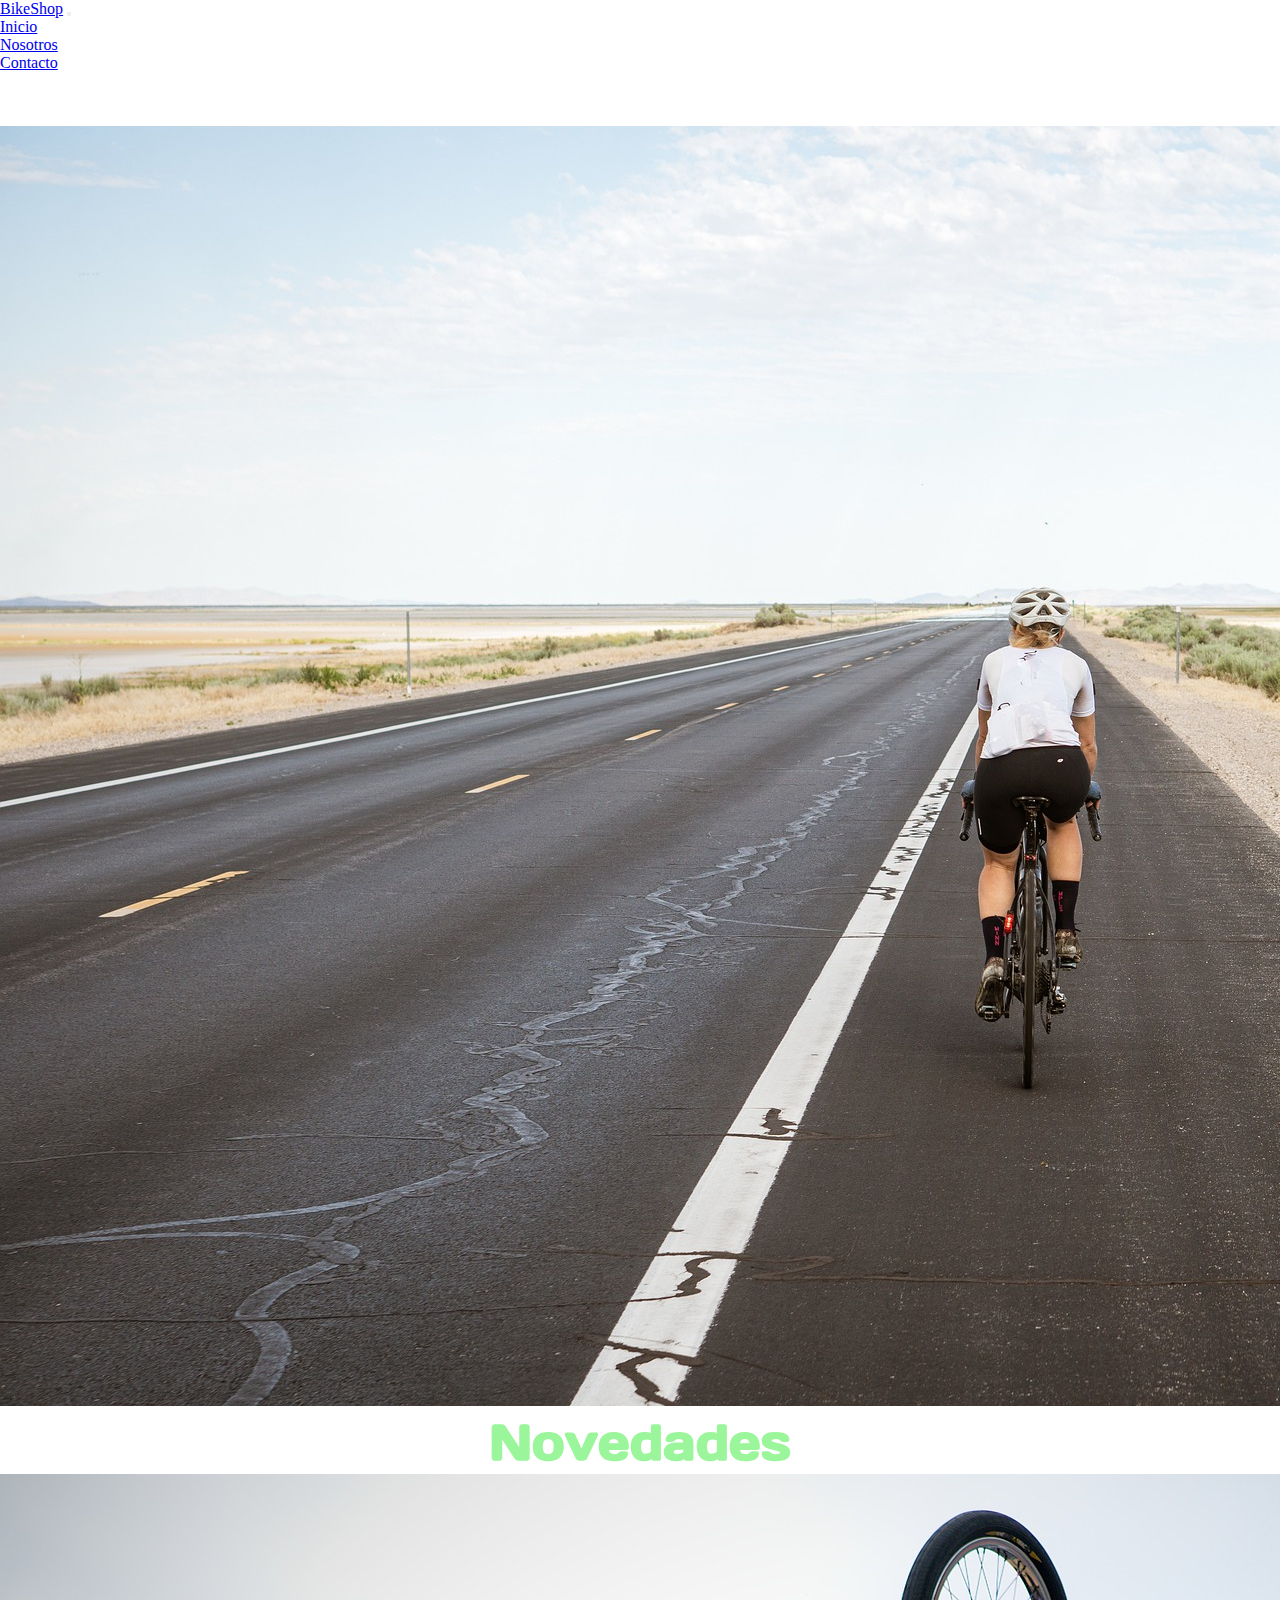
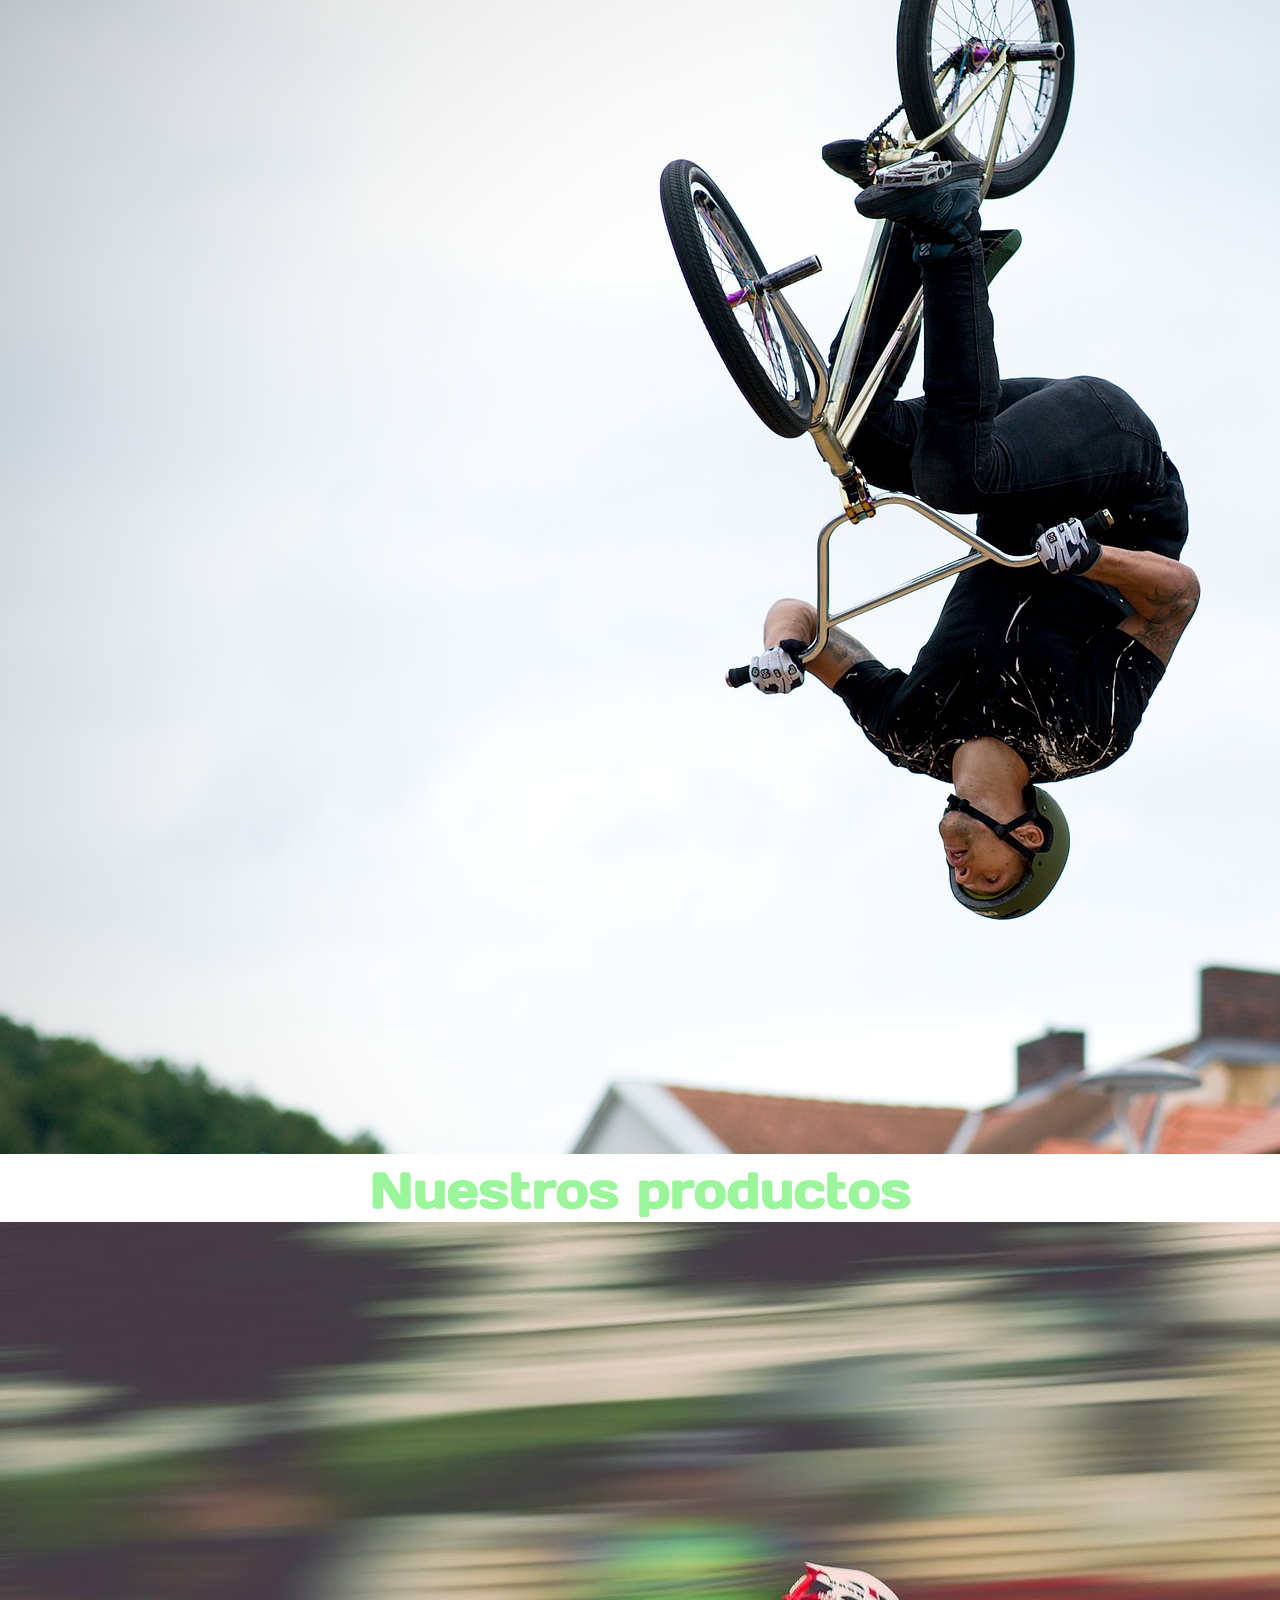
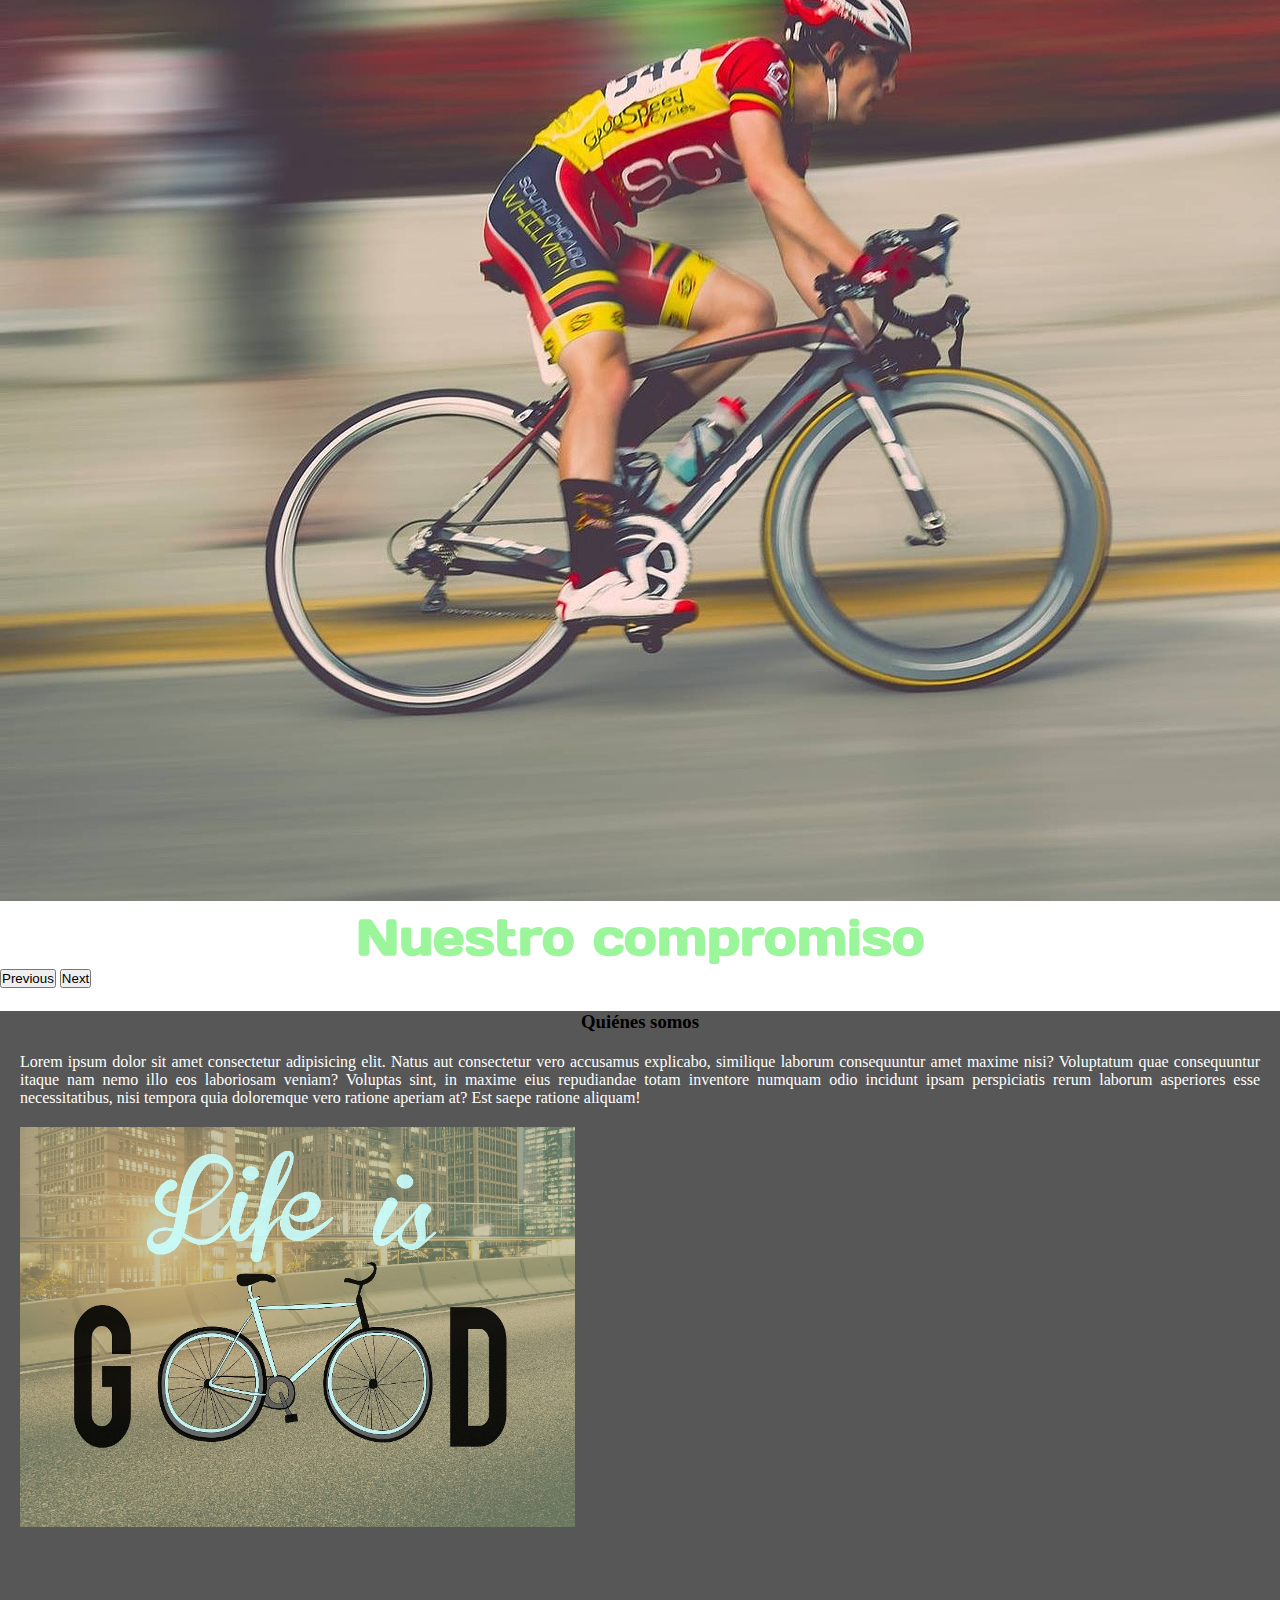
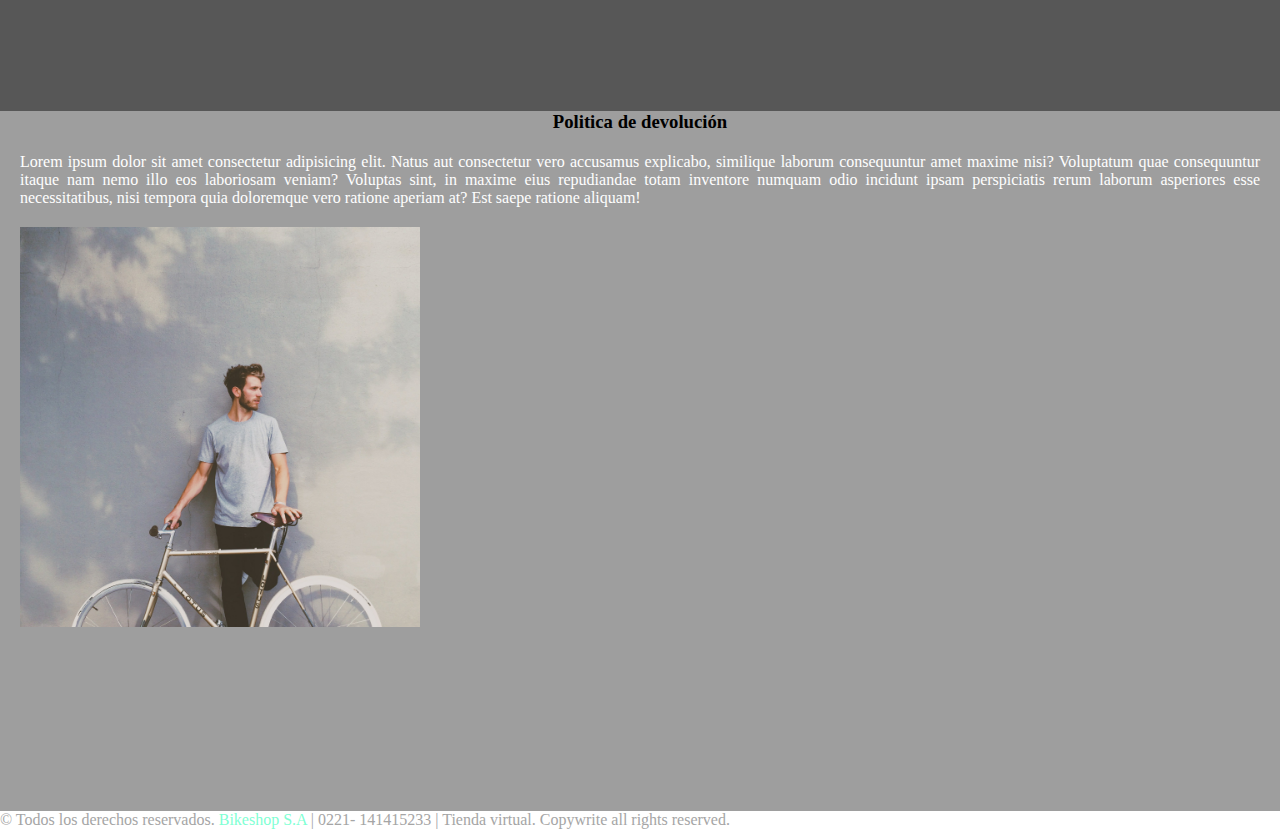
<file: index.html>
<!DOCTYPE html>
<html lang="es">

<head>
  <meta charset="UTF-8">
  <meta http-equiv="X-UA-Compatible" content="IE=edge">
  <meta name="viewport" content="width=device-width, initial-scale=1.0">
  <title>Inicio</title>
  <link rel="stylesheet" href="https://cdn.jsdelivr.net/npm/bootstrap@4.6.1/dist/css/bootstrap.min.css"
    integrity="sha384-zCbKRCUGaJDkqS1kPbPd7TveP5iyJE0EjAuZQTgFLD2ylzuqKfdKlfG/eSrtxUkn" crossorigin="anonymous">
  <link rel="stylesheet" href="./css/estilos.css">
</head>

<body>

  <!-- Navbar Inicio -->
  <nav class="navbar navbar-expand-md bg-dark navbar-dark">
    <!-- Brand -->
    <a class="navbar-brand" href="#">BikeShop</a>

    <!-- Toggler/collapsibe Button -->
    <button class="navbar-toggler" type="button" data-toggle="collapse" data-target="#collapsibleNavbar">
      <span class="navbar-toggler-icon"></span>
    </button>

    <!-- Navbar links -->
    <div class="collapse navbar-collapse" id="collapsibleNavbar">
      <ul class="navbar-nav">
        <li class="nav-item">
          <a class="nav-link" href="#">Inicio</a>
        </li>
        <li class="nav-item">
          <a class="nav-link" href="./secciones/nosotros.html">Nosotros</a>
        </li>
        <li class="nav-item">
          <a class="nav-link" href="./secciones/contacto.html">Contacto</a>
        </li>
      </ul>
    </div>
  </nav>
  <!-- Navbar Fin -->


  <!-- Carousel Inicio -->
  <div id="carouselExampleCaptions" class="carousel slide" data-ride="carousel">
    <ol class="carousel-indicators">
      <li data-target="#carouselExampleCaptions" data-slide-to="0" class="active"></li>
      <li data-target="#carouselExampleCaptions" data-slide-to="1"></li>
      <li data-target="#carouselExampleCaptions" data-slide-to="2"></li>
    </ol>
    <div class="carousel-inner">
      <div class="carousel-item active">
        <img src="./img/item1.jpg" class="d-block w-100" alt="...">
        <div class="carousel-caption d-none d-md-block">
          <h5>Novedades</h5>
        </div>
      </div>
      <div class="carousel-item">
        <img src="./img/item3.jpg" class="d-block w-100" alt="...">
        <div class="carousel-caption d-none d-md-block">
          <h5>Nuestros productos</h5>
        </div>
      </div>
      <div class="carousel-item">
        <img src="./img/item5.jpg" class="d-block w-100" alt="...">
        <div class="carousel-caption d-none d-md-block">
          <h5>Nuestro compromiso</h5>
        </div>
      </div>
    </div>
    <button class="carousel-control-prev" type="button" data-target="#carouselExampleCaptions" data-slide="prev">
      <span class="carousel-control-prev-icon" aria-hidden="true"></span>
      <span class="sr-only">Previous</span>
    </button>
    <button class="carousel-control-next" type="button" data-target="#carouselExampleCaptions" data-slide="next">
      <span class="carousel-control-next-icon" aria-hidden="true"></span>
      <span class="sr-only">Next</span>
    </button>
  </div>
  </div>
  <div class="container-fluid bg-dark">
    <div class="row">
      <h2 class="bg-dark col-12">ENVIOS A TODO EL PAIS</h2>
      <div class="m-left col-xs-12 col-md-6">
        <h3>Quiénes somos</h3>
        <p>Lorem ipsum dolor sit amet consectetur adipisicing elit. Natus aut consectetur vero accusamus explicabo,
          similique laborum consequuntur amet maxime nisi? Voluptatum quae consequuntur itaque nam nemo illo eos
          laboriosam veniam?
          Voluptas sint, in maxime eius repudiandae totam inventore numquam odio incidunt ipsam perspiciatis rerum
          laborum asperiores esse necessitatibus, nisi tempora quia doloremque vero ratione aperiam at? Est saepe
          ratione aliquam!
      
        </p>
        <img class="imgthumb"src="./img/itemxx.jpg" class="img-thumbnail" alt="...">
      </div>
      <div class="m-right col-xs-12 col-md-6">
        <h3>Politica de devolución</h3>
        <p>Lorem ipsum dolor sit amet consectetur adipisicing elit. Natus aut consectetur vero accusamus explicabo,
          similique laborum consequuntur amet maxime nisi? Voluptatum quae consequuntur itaque nam nemo illo eos
          laboriosam veniam?
          Voluptas sint, in maxime eius repudiandae totam inventore numquam odio incidunt ipsam perspiciatis rerum
          laborum asperiores esse necessitatibus, nisi tempora quia doloremque vero ratione aperiam at? Est saepe
          ratione aliquam!
          
        
        </p>
        <img class="imgthumb"src="./img/item4.jpg" class="img-thumbnail" alt="...">
      </div>


    </div>
    <footer class="footer">
      <p>© Todos los derechos reservados. <span class="footer-span">Bikeshop S.A</span> | 0221-
        141415233 | Tienda virtual. Copywrite all rights reserved.
      </p>
    </footer>

  </div>













  <script src="https://cdn.jsdelivr.net/npm/jquery@3.5.1/dist/jquery.slim.min.js"
    integrity="sha384-DfXdz2htPH0lsSSs5nCTpuj/zy4C+OGpamoFVy38MVBnE+IbbVYUew+OrCXaRkfj" crossorigin="anonymous">
  </script>
  <script src="https://cdn.jsdelivr.net/npm/popper.js@1.16.1/dist/umd/popper.min.js"
    integrity="sha384-9/reFTGAW83EW2RDu2S0VKaIzap3H66lZH81PoYlFhbGU+6BZp6G7niu735Sk7lN" crossorigin="anonymous">
  </script>
  <script src="https://cdn.jsdelivr.net/npm/bootstrap@4.6.1/dist/js/bootstrap.min.js"
    integrity="sha384-VHvPCCyXqtD5DqJeNxl2dtTyhF78xXNXdkwX1CZeRusQfRKp+tA7hAShOK/B/fQ2" crossorigin="anonymous">
  </script>
</body>

</html>
</file>
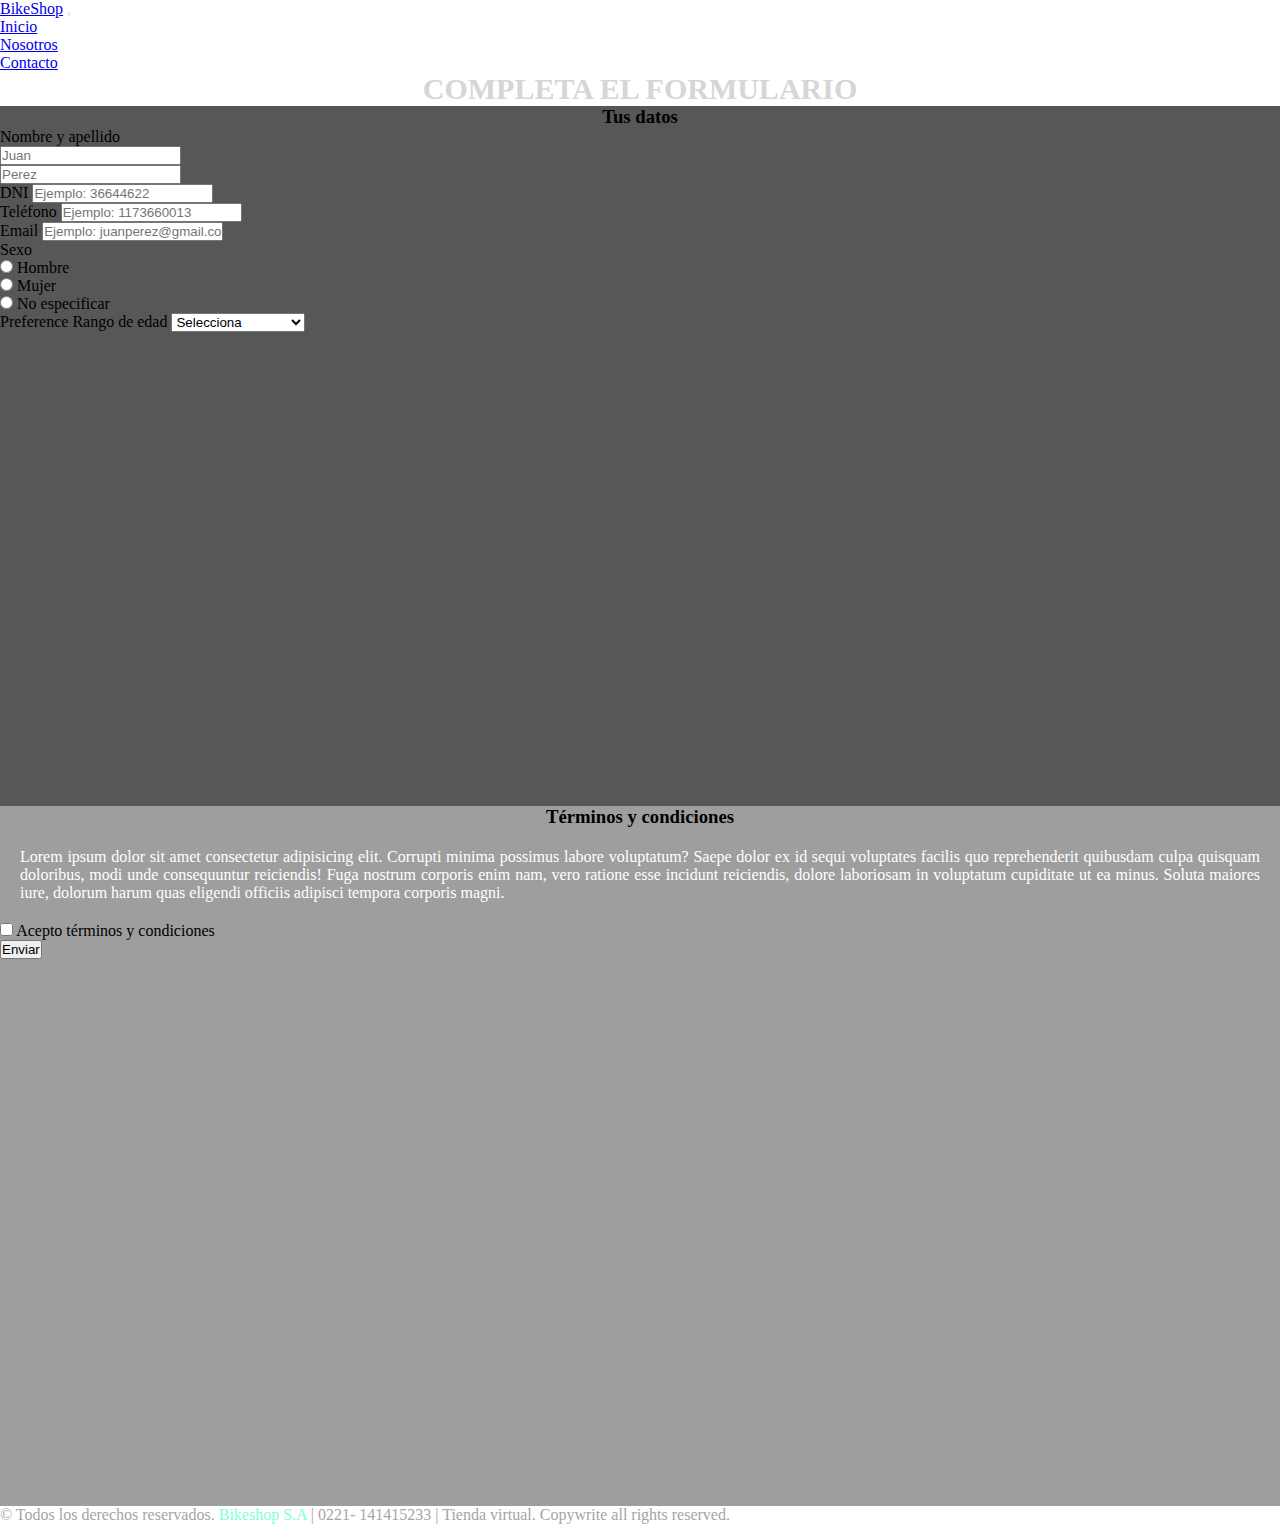
<file: secciones/contacto.html>
<!DOCTYPE html>
<html lang="es">

<head>
    <meta charset="UTF-8">
    <meta http-equiv="X-UA-Compatible" content="IE=edge">
    <meta name="viewport" content="width=device-width, initial-scale=1.0">
    <title>Contacto</title>
    <link rel="stylesheet" href="https://cdn.jsdelivr.net/npm/bootstrap@4.6.1/dist/css/bootstrap.min.css"
        integrity="sha384-zCbKRCUGaJDkqS1kPbPd7TveP5iyJE0EjAuZQTgFLD2ylzuqKfdKlfG/eSrtxUkn" crossorigin="anonymous">
    <link rel="stylesheet" href="../css/estilos.css">
</head>

<body>

    <!-- Navbar Inicio -->
    <nav class="navbar navbar-expand-md bg-dark navbar-dark">
        <!-- Brand -->
        <a class="navbar-brand" href="#">BikeShop</a>

        <!-- Toggler/collapsibe Button -->
        <button class="navbar-toggler" type="button" data-toggle="collapse" data-target="#collapsibleNavbar">
            <span class="navbar-toggler-icon"></span>
        </button>

        <!-- Navbar links -->
        <div class="collapse navbar-collapse" id="collapsibleNavbar">
            <ul class="navbar-nav">
                <li class="nav-item">
                    <a class="nav-link" href="../index.html">Inicio</a>
                </li>
                <li class="nav-item">
                    <a class="nav-link" href="nosotros.html">Nosotros</a>
                </li>
                <li class="nav-item">
                    <a class="nav-link" href="#">Contacto</a>
                </li>
            </ul>
        </div>
    </nav>
    <!-- Navbar Fin -->
    
    
   
    <div class="container-fluid bg-dark">
        <div class="row">
            <h4 class="bg-dark col-12">COMPLETA EL FORMULARIO</h4>
            <div class="m-left col-xs-12 col-md-8">
            <h3>Tus datos</h3>
            <form>
                <form>
                    <label for="formGroupExampleInput">Nombre y apellido</label>
                    <div class="row">
                      <div class="col">
                        <input type="text" class="form-control" placeholder="Juan">
                      </div>
                      <div class="col">
                        <input type="text" class="form-control" placeholder="Perez">
                      </div>
                    </div>
                  </form>
                <div class="form-group">
                  <label for="formGroupExampleInput">DNI</label>
                  <input type="text" class="form-control" id="formGroupExampleInput" placeholder="Ejemplo: 36644622">
                </div>
                <div class="form-group">
                  <label for="formGroupExampleInput2">Teléfono</label>
                  <input type="text" class="form-control" id="formGroupExampleInput2" placeholder="Ejemplo: 1173660013">
                </div>
                <div class="form-group">
                    <label for="formGroupExampleInput2">Email</label>
                    <input type="text" class="form-control" id="formGroupExampleInput2" placeholder="Ejemplo: juanperez@gmail.com">
                  </div>
                <label for="formGroupExampleInput">Sexo</label>
                <div class="custom-control custom-radio">
                    <input type="radio" id="customRadio1" name="customRadio" class="custom-control-input">
                    <label class="custom-control-label" for="customRadio1">Hombre</label>
                  </div>
                  <div class="custom-control custom-radio">
                    <input type="radio" id="customRadio2" name="customRadio" class="custom-control-input">
                    <label class="custom-control-label" for="customRadio2">Mujer</label>
                  </div>
                  <div class="custom-control custom-radio">
                    <input type="radio" id="customRadio3" name="customRadio" class="custom-control-input">
                    <label class="custom-control-label" for="customRadio3">No especificar</label>
                  </div>
                  <form>
                    <div class="form-row align-items-center">
                      <div class="col-auto my-1">
                        <label class="mr-sm-2 sr-only" for="inlineFormCustomSelect">Preference</label>
                        <label for="formGroupExampleInput">Rango de edad</label>
                        <select class="custom-select mr-sm-2" id="inlineFormCustomSelect">
                          <option selected>Selecciona</option>
                          <option value="1">Menor de 18 años</option>
                          <option value="2">Entre 18 y 50 años</option>
                          <option value="3">Mayor de 50 años</option>
                        </select>
                      </div>
                      <div class="col-auto my-1">
                        
                      </div>
                     
                    </div>
                  </form>
              </form>
              
              
        </div>
            <div class="m-right col-xs-12 col-md-4">
                <h3>Términos y condiciones</h3>
            <p>Lorem ipsum dolor sit amet consectetur adipisicing elit. Corrupti minima possimus labore voluptatum? Saepe dolor ex id sequi voluptates facilis quo reprehenderit quibusdam culpa quisquam doloribus, modi unde consequuntur reiciendis!
            Fuga nostrum corporis enim nam, vero ratione esse incidunt reiciendis, dolore laboriosam in voluptatum cupiditate ut ea minus. Soluta maiores iure, dolorum harum quas eligendi officiis adipisci tempora corporis magni.
           
             
            </p>
            <div class="custom-control custom-checkbox mr-sm-2">
                <input type="checkbox" class="custom-control-input" id="customControlAutosizing">
                <label class="custom-control-label" for="customControlAutosizing">Acepto términos y condiciones</label>
              </div>
              <div class="col-auto my-1">
                <button type="submit" class="btn btn-primary">Enviar</button>
              </div>
            </div>


        </div>
        <footer class="footer">
			<p>© Todos los derechos reservados. <span class="footer-span">Bikeshop S.A</span> | 0221-
				141415233 | Tienda virtual. Copywrite all rights reserved.
			</p>
		</footer>

    </div>













    <script src="https://cdn.jsdelivr.net/npm/jquery@3.5.1/dist/jquery.slim.min.js"
        integrity="sha384-DfXdz2htPH0lsSSs5nCTpuj/zy4C+OGpamoFVy38MVBnE+IbbVYUew+OrCXaRkfj" crossorigin="anonymous">
    </script>
    <script src="https://cdn.jsdelivr.net/npm/popper.js@1.16.1/dist/umd/popper.min.js"
        integrity="sha384-9/reFTGAW83EW2RDu2S0VKaIzap3H66lZH81PoYlFhbGU+6BZp6G7niu735Sk7lN" crossorigin="anonymous">
    </script>
    <script src="https://cdn.jsdelivr.net/npm/bootstrap@4.6.1/dist/js/bootstrap.min.js"
        integrity="sha384-VHvPCCyXqtD5DqJeNxl2dtTyhF78xXNXdkwX1CZeRusQfRKp+tA7hAShOK/B/fQ2" crossorigin="anonymous">
    </script>
</body>

</html>
</file>
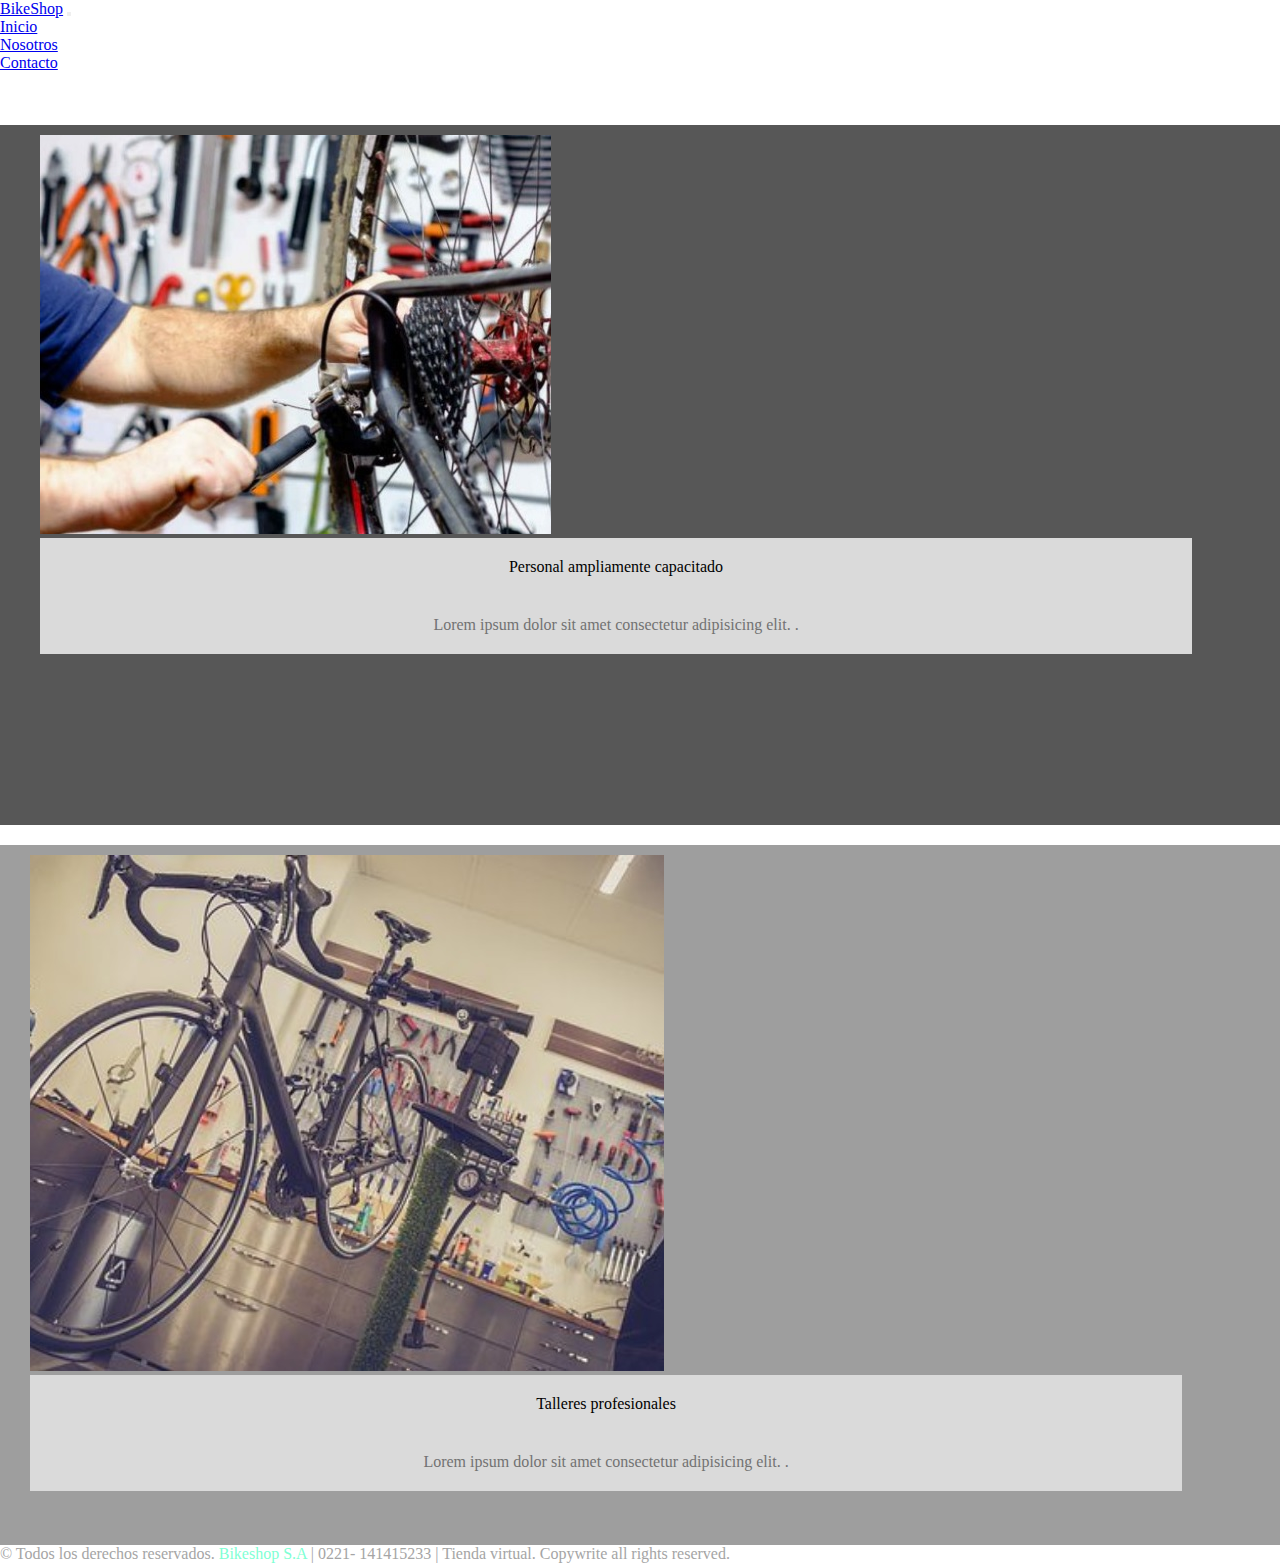
<file: secciones/nosotros.html>
<!DOCTYPE html>
<html lang="es">

<head>
    <meta charset="UTF-8">
    <meta http-equiv="X-UA-Compatible" content="IE=edge">
    <meta name="viewport" content="width=device-width, initial-scale=1.0">
    <title>Nosotros</title>
    <link rel="stylesheet" href="https://cdn.jsdelivr.net/npm/bootstrap@4.6.1/dist/css/bootstrap.min.css"
        integrity="sha384-zCbKRCUGaJDkqS1kPbPd7TveP5iyJE0EjAuZQTgFLD2ylzuqKfdKlfG/eSrtxUkn" crossorigin="anonymous">
    <link rel="stylesheet" href="../css/estilos.css">
</head>

<body>

    <!-- Navbar Inicio -->
    <nav class="navbar navbar-expand-md bg-dark navbar-dark">
        <!-- Brand -->
        <a class="navbar-brand" href="#">BikeShop</a>

        <!-- Toggler/collapsibe Button -->
        <button class="navbar-toggler" type="button" data-toggle="collapse" data-target="#collapsibleNavbar">
            <span class="navbar-toggler-icon"></span>
        </button>

        <!-- Navbar links -->
        <div class="collapse navbar-collapse" id="collapsibleNavbar">
            <ul class="navbar-nav">
                <li class="nav-item">
                    <a class="nav-link" href="../index.html">Inicio</a>
                </li>
                <li class="nav-item">
                    <a class="nav-link" href="#">Nosotros</a>
                </li>
                <li class="nav-item">
                    <a class="nav-link" href="contacto.html">Contacto</a>
                </li>
            </ul>
        </div>
    </nav>
    <!-- Navbar Fin -->



    <div class="container-fluid bg-dark">
        <div class="row">
            <h2 class="bg-dark col-12">NOSOTROS</h2>
            <div class="m-left col-xs-12 col-md-6">
                <div class="card" style="width: 90%;">
                    <img src="../img/repbici1.jpg" class="card-img-top" alt="...">
                    <div class="card-body">
                        <p class="card-text">Personal ampliamente capacitado</p>
                        <p> <span class="spanbody">Lorem ipsum dolor sit amet consectetur adipisicing elit. .</span> 
                            
                          </p>
                    </div>
                </div>
            </div>
            <div class="m-right col-xs-12 col-md-6">
                <div class="card" style="width: 90%;">
                    <img src="../img/repbici2.jpg" class="card-img-top" alt="...">
                    <div class="card-body">
                        <p class="card-text">Talleres profesionales</p>
                        <p> <span class="spanbody">Lorem ipsum dolor sit amet consectetur adipisicing elit.
                            .</span> 
                            
                          </p>
                    </div>
                </div>
            </div>


        </div>
        <footer class="footer">
            <p>© Todos los derechos reservados. <span class="footer-span">Bikeshop S.A</span> | 0221-
                141415233 | Tienda virtual. Copywrite all rights reserved.
            </p>
        </footer>

    </div>













    <script src="https://cdn.jsdelivr.net/npm/jquery@3.5.1/dist/jquery.slim.min.js"
        integrity="sha384-DfXdz2htPH0lsSSs5nCTpuj/zy4C+OGpamoFVy38MVBnE+IbbVYUew+OrCXaRkfj" crossorigin="anonymous">
    </script>
    <script src="https://cdn.jsdelivr.net/npm/popper.js@1.16.1/dist/umd/popper.min.js"
        integrity="sha384-9/reFTGAW83EW2RDu2S0VKaIzap3H66lZH81PoYlFhbGU+6BZp6G7niu735Sk7lN" crossorigin="anonymous">
    </script>
    <script src="https://cdn.jsdelivr.net/npm/bootstrap@4.6.1/dist/js/bootstrap.min.js"
        integrity="sha384-VHvPCCyXqtD5DqJeNxl2dtTyhF78xXNXdkwX1CZeRusQfRKp+tA7hAShOK/B/fQ2" crossorigin="anonymous">
    </script>
</body>

</html>
</file>
<file: css/estilos.css>
@import url('https://fonts.googleapis.com/css2?family=Days+One&family=Merriweather+Sans&family=Oswald&family=Pathway+Gothic+One&family=Poppins:wght@400;700&family=Ramabhadra&family=Sawarabi+Gothic&display=swap');

*{
    margin:0px;
    padding:0px;
}

h5{
    color: rgb(155, 245, 155);
    font-family: 'Days One', sans-serif;
    font-size: 50px;
    text-align: center;
}
.sec{
   width:100% ;
   height: 100%;
} 
.carousel-inner{
    background-size:cover;
    background-position-y: 60%;
    
}
h2{
    color: white;
    text-align: center;
    text-transform: uppercase;
    font-size:20px;
    margin-bottom: 0px;

}
h4{
    font-size: 30px;
    text-align:center;
    color: rgb(214, 214, 214);
}
.m-left{
    height: 700px;
    background-color: rgb(87, 87, 87);
    align-self: center;
}
.m-right{
    height: 700px;
    background-color: rgb(158, 158, 158);

}
.m-left h3{
    text-align: center;
}

.m-left p{
   color: white;
    padding:20px;
    text-align:justify;
}
.m-right p{
   color: white;
    padding:20px;
    text-align:justify;
}
.m-right h3{
    text-align: center;
}
.m-left .card{
    color: white;
     padding:10px;
     margin:30px;
 
    
    
}
.m-right .card{
    color: white;
     padding:10px;
     margin:20px;
  
   
    
}
.card-body{
    background-color: rgb(218, 218, 218);
}
.card-body p{
    color: black;
    justify-content: center;
    text-align:center;
    padding:20px;
    justify-items: center;
}
.footer{
    margin: 0px
}
.footer p{
    margin:0px;
    color: rgb(165, 165, 165);
}
.footer span{
    color: aquamarine;
}
.card-body .spanbody{
    color:rgb(114, 114, 114)
}
.imgthumb{
    height: 250px;
    /* min-width: 20px; */
    max-width:100%;
    padding-left: 20px;
  
    
}
@media only screen and (min-width: 200px) and (max-width: 479px) {
    .imgthumb{
        height: 280px;
        /* min-width: 20px; */
        max-width:100%;
        padding-left: 20px;
    }
}
@media only screen and (min-width: 480px) and (max-width: 760px) {
    .imgthumb{
        height: 380px;
        /* min-width: 20px; */
        max-width:100%;
        padding-left: 20px;
    }
}
@media only screen and (min-width: 1080px) and (max-width: 1380px) {
    .imgthumb{
        height: 400px;
        /* min-width: 20px; */
        max-width:100%;
        padding-left: 20px;
    }
}
</file>
